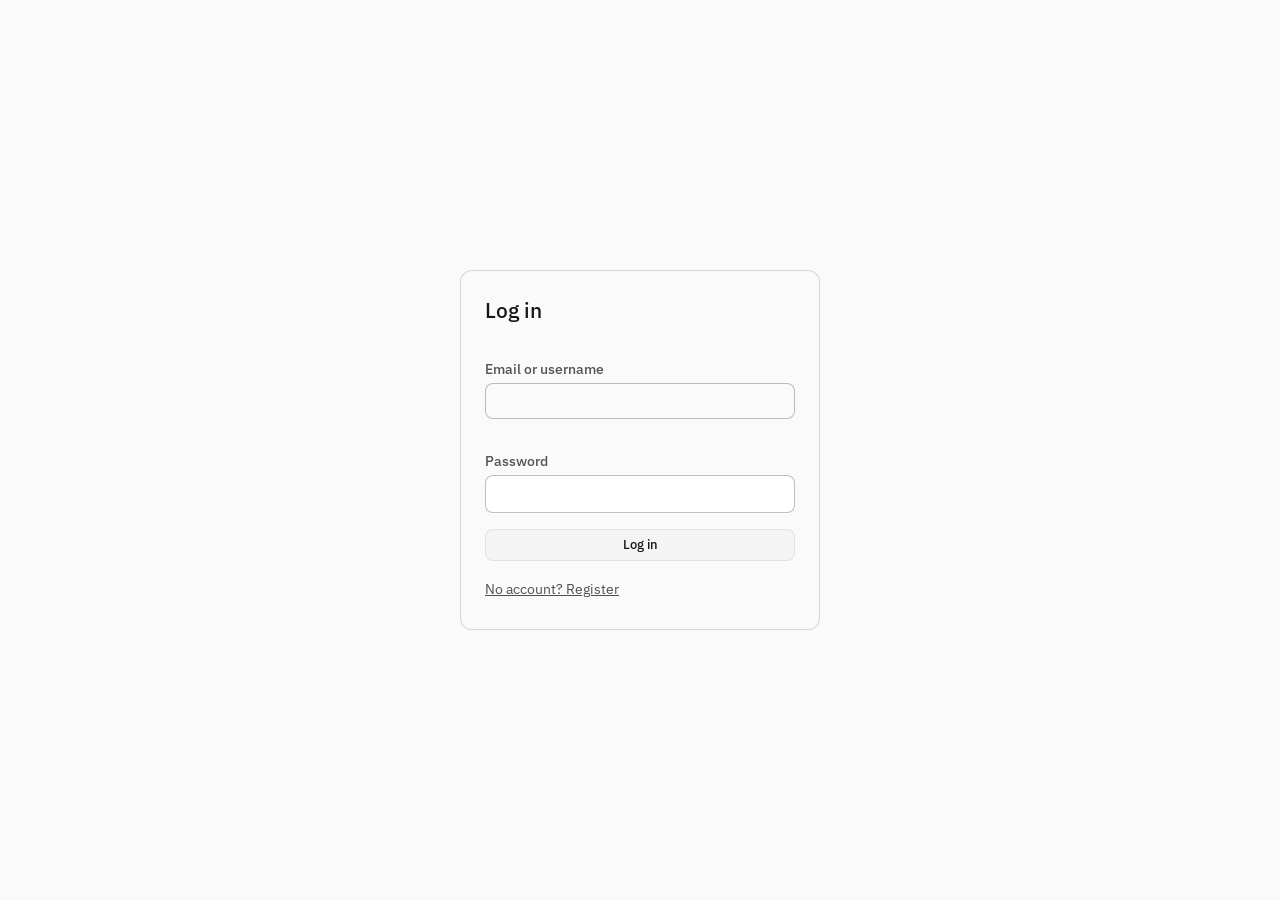
<file: static/index.html>
<!DOCTYPE html>
<html lang="en">
<head>
  <meta charset="UTF-8">
  <meta name="viewport" content="width=device-width, initial-scale=1">
  <title>SocialRadar</title>
  <!-- Fonts load from Google Fonts. Without internet the page falls back to system fonts. -->
  <link rel="preconnect" href="https://fonts.googleapis.com">
  <link rel="preconnect" href="https://fonts.gstatic.com" crossorigin>
  <link rel="stylesheet" href="https://fonts.googleapis.com/css2?family=IBM+Plex+Mono:wght@400;500&family=IBM+Plex+Sans:wght@400;500&display=swap">
  <link rel="stylesheet" href="/static/style.css">
  <!-- Set the theme before the page is drawn, so it does not flash the wrong colours.
       Saved choice first, otherwise the system setting. -->
  <script>
    (function () {
      var theme = null;
      try { theme = localStorage.getItem("socialradar-theme"); } catch (error) {}
      if (theme !== "light" && theme !== "dark") {
        theme = window.matchMedia("(prefers-color-scheme: light)").matches ? "light" : "dark";
      }
      document.documentElement.dataset.theme = theme;
    })();
  </script>
</head>
<body>
<!-- ============ LOGIN / REGISTER ============ -->
<div id="auth-screen" class="auth-screen" hidden>
  <form id="auth-form" class="auth-card" novalidate>
    <h1 id="auth-title">Log in</h1>
    <label id="auth-email-row" hidden>Email
      <input id="auth-email" type="email" autocomplete="email">
    </label>
    <label><span id="auth-login-label">Email or username</span>
      <input id="auth-login" type="text" autocomplete="username" required>
    </label>
    <label>Password
      <input id="auth-password" type="password" autocomplete="current-password" required>
    </label>
    <p id="auth-error" class="auth-error" role="alert" hidden></p>
    <button id="auth-submit" type="submit">Log in</button>
    <button id="auth-switch" class="auth-switch" type="button">No account? Register</button>
  </form>
</div>

<div class="app">

  <!-- ============ SIDEBAR ============ -->
  <aside class="sidebar">
    <div class="sidebar-top">
      <a class="brand" href="#dashboard">
        <svg class="brand-mark" viewBox="0 0 20 20" aria-hidden="true">
          <circle cx="10" cy="10" r="8.25"/>
          <path d="M10 10 L15.5 4.5"/>
          <circle class="solid" cx="10" cy="10" r="1.75"/>
        </svg>
        <span>SocialRadar</span>
      </a>
      <button id="theme-toggle" class="theme-toggle" type="button">
        <svg class="icon-sun" viewBox="0 0 20 20" aria-hidden="true"><circle cx="10" cy="10" r="3.5"/><path d="M10 2v2M10 16v2M2 10h2M16 10h2M4.3 4.3l1.4 1.4M14.3 14.3l1.4 1.4M4.3 15.7l1.4-1.4M14.3 5.7l1.4-1.4"/></svg>
        <svg class="icon-moon" viewBox="0 0 20 20" aria-hidden="true"><path d="M16.5 11.5A7 7 0 0 1 8.5 3.5a7 7 0 1 0 8 8z"/></svg>
      </button>
    </div>

    <nav class="site-nav" aria-label="Main">
      <a href="#dashboard" data-view="dashboard">
        <svg viewBox="0 0 20 20" aria-hidden="true"><rect x="3" y="3" width="6" height="6" rx="1.5"/><rect x="11" y="3" width="6" height="6" rx="1.5"/><rect x="3" y="11" width="6" height="6" rx="1.5"/><rect x="11" y="11" width="6" height="6" rx="1.5"/></svg>
        <span>Dashboard</span>
      </a>
      <a href="#trackers" data-view="trackers">
        <svg viewBox="0 0 20 20" aria-hidden="true"><circle cx="10" cy="10" r="7"/><circle cx="10" cy="10" r="3"/><path d="M10 1v3M10 16v3M1 10h3M16 10h3"/></svg>
        <span>Trackers</span>
      </a>
      <a href="#feed" data-view="feed">
        <svg viewBox="0 0 20 20" aria-hidden="true"><path d="M4 5h12M4 10h12M4 15h8"/></svg>
        <span>Feed</span>
      </a>
      <a href="#notifications" data-view="notifications">
        <svg viewBox="0 0 20 20" aria-hidden="true"><path d="M5 14V9a5 5 0 0 1 10 0v5l1.5 2h-13L5 14z"/><path d="M8.5 18h3"/></svg>
        <span>Notifications</span>
        <span id="nav-unread" class="nav-count"></span>
      </a>
    </nav>

    <div class="sidebar-foot">
      <span id="user-name" class="user-name"></span>
      <button id="logout" class="auth-switch" type="button">Log out</button>
      <span>Data stored in PostgreSQL</span>
      <a href="/docs">API docs</a>
    </div>
  </aside>

  <!-- ============ CONTENT ============ -->
  <main class="content">
    <!-- Messages about the last action (success or error) appear here. -->
    <p id="notice" class="notice" role="status" hidden></p>

    <!-- ============ DASHBOARD ============ -->
    <section id="view-dashboard" class="view" hidden>
      <header class="page-head">
        <h1>Dashboard</h1>
        <p>What your trackers have picked up so far</p>
      </header>
      <div id="dashboard-stats"></div>
      <div id="dashboard-pipeline"></div>

      <h2>Recent matches</h2>
      <div id="dashboard-recent"></div>
    </section>

    <!-- ============ TRACKERS ============ -->
    <section id="view-trackers" class="view" hidden>
      <header class="page-head">
        <h1>Trackers</h1>
        <p>Each tracker watches Bluesky and Threads posts for its keywords</p>
      </header>
      <div class="two-columns">
        <div>
          <h2>All trackers</h2>
          <div id="tracker-list"></div>
        </div>

        <aside class="side">
          <section class="panel">
            <h2 id="tracker-form-title">New tracker</h2>
            <form id="tracker-form" novalidate>
              <label for="tracker-name">Name</label>
              <input id="tracker-name" type="text" maxlength="80" placeholder="Website Leads">

              <label for="tracker-keywords">Keywords</label>
              <textarea id="tracker-keywords" rows="4" placeholder="нужен сайт&#10;website developer"></textarea>
              <p class="hint">One per line or comma-separated, case is ignored</p>

              <label for="tracker-excluded">Excluded keywords <span class="optional">optional</span></label>
              <textarea id="tracker-excluded" rows="3" placeholder="бесплатно&#10;стажировка"></textarea>
              <p class="hint">A post containing any of these is ignored</p>

              <fieldset>
                <legend>Platforms</legend>
                <label class="check"><input type="checkbox" name="platform" value="bluesky" checked> Bluesky</label>
                <label class="check"><input type="checkbox" name="platform" value="threads" checked> Threads</label>
              </fieldset>

              <label class="check"><input id="tracker-active" type="checkbox" checked> Active</label>

              <p id="tracker-form-error" class="form-error" hidden></p>

              <div class="form-actions">
                <button id="tracker-submit" type="submit" class="primary">Create tracker</button>
                <button id="tracker-cancel" type="button" hidden>Cancel</button>
              </div>
            </form>
          </section>
        </aside>
      </div>
    </section>

    <!-- ============ FEED ============ -->
    <section id="view-feed" class="view" hidden>
      <header class="page-head">
        <h1>Feed</h1>
        <p>Posts that matched a tracker, each one a potential lead</p>
      </header>
      <div class="two-columns">
        <div>
          <div class="toolbar">
            <div class="field">
              <label for="filter-platform">Platform</label>
              <select id="filter-platform">
                <option value="">All</option>
                <option value="bluesky">Bluesky</option>
                <option value="threads">Threads</option>
              </select>
            </div>
            <div class="field">
              <label for="filter-tracker">Tracker</label>
              <select id="filter-tracker">
                <option value="">All</option>
              </select>
            </div>
            <div class="field">
              <label for="filter-status">Status</label>
              <select id="filter-status">
                <option value="">All</option>
                <option value="new">New</option>
                <option value="saved">Saved</option>
                <option value="contacted">Contacted</option>
                <option value="dismissed">Dismissed</option>
              </select>
            </div>
          </div>

          <div id="feed-list"></div>
        </div>

        <aside class="side">
          <section class="panel">
            <h2>Demo data</h2>
            <p class="hint">Loads 10 prepared test posts. They are examples written for this project, not real posts from Bluesky or Threads.</p>
            <button id="seed-button" type="button">Import demo posts</button>
          </section>

          <section class="panel">
            <h2>Add a post manually</h2>
            <form id="post-form" novalidate>
              <label for="post-platform">Platform</label>
              <select id="post-platform">
                <option value="bluesky">Bluesky</option>
                <option value="threads">Threads</option>
              </select>

              <label for="post-author">Author</label>
              <input id="post-author" type="text" maxlength="100" placeholder="anna.bsky.social">

              <label for="post-external-id">Post ID</label>
              <input id="post-external-id" type="text" maxlength="100" placeholder="post-001">
              <p class="hint">Unique per platform</p>

              <label for="post-text">Text</label>
              <textarea id="post-text" rows="4" maxlength="2000" placeholder="Мне нужен сайт для магазина"></textarea>

              <label for="post-url">URL</label>
              <input id="post-url" type="url" placeholder="https://bsky.app/profile/…/post/…">

              <p id="post-form-error" class="form-error" hidden></p>

              <div class="form-actions">
                <button type="submit" class="primary">Add post</button>
              </div>
            </form>
          </section>
        </aside>
      </div>

      <h2>All ingested posts</h2>
      <p class="hint">Every post received, including those that matched no tracker</p>
      <div id="post-list"></div>
    </section>

    <!-- ============ NOTIFICATIONS ============ -->
    <section id="view-notifications" class="view" hidden>
      <header class="page-head">
        <h1>Notifications</h1>
        <p>One for every new match</p>
      </header>
      <div class="toolbar">
        <div class="field">
          <label for="filter-read">Show</label>
          <select id="filter-read">
            <option value="">All</option>
            <option value="false">Unread</option>
            <option value="true">Read</option>
          </select>
        </div>
      </div>
      <div id="notification-list"></div>
    </section>
  </main>

</div>
<script src="/static/app.js"></script>
</body>
</html>
</file>
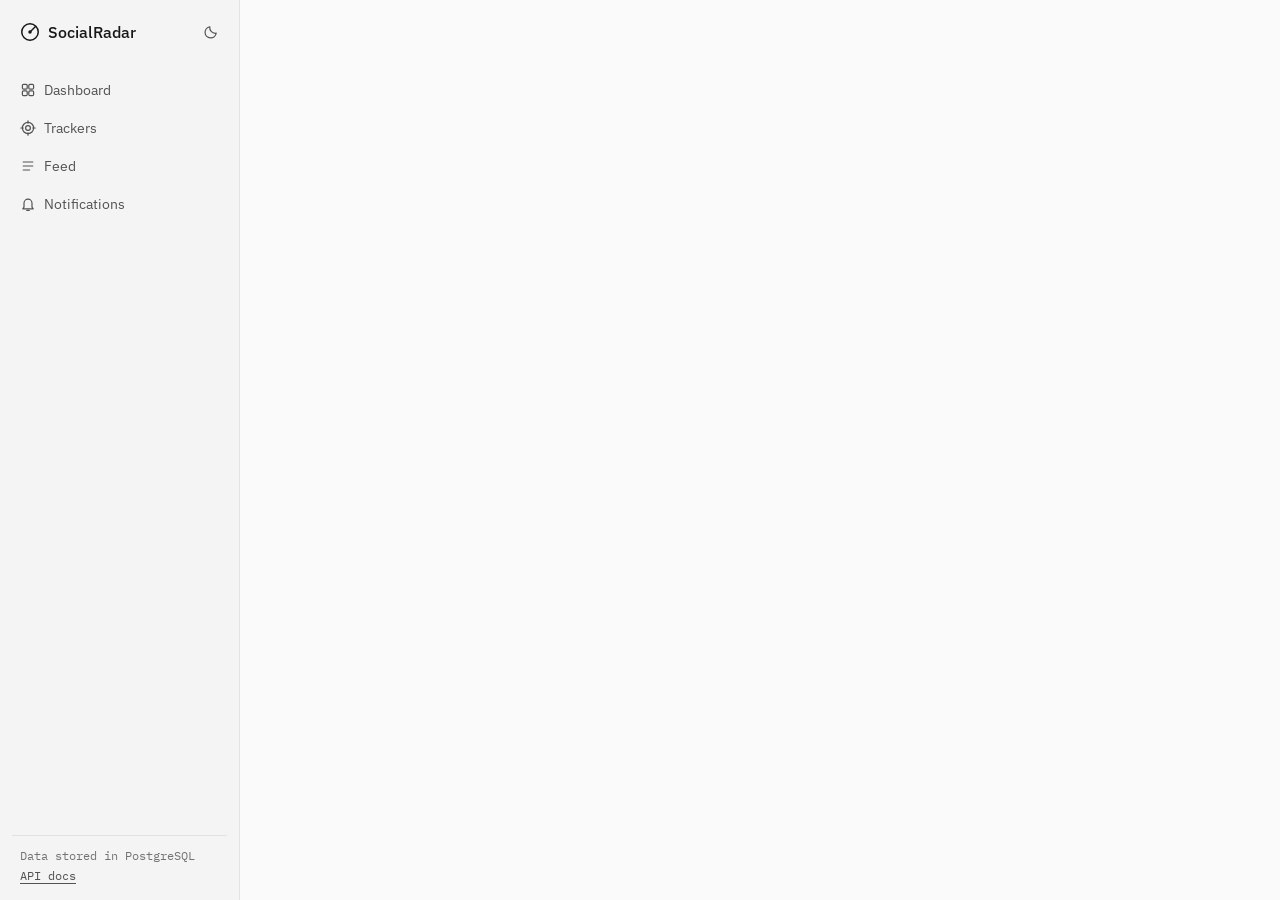
<file: SocialRadar/static/index.html>
<!DOCTYPE html>
<html lang="en">
<head>
  <meta charset="UTF-8">
  <meta name="viewport" content="width=device-width, initial-scale=1">
  <title>SocialRadar</title>
  <!-- Fonts load from Google Fonts. Without internet the page falls back to system fonts. -->
  <link rel="preconnect" href="https://fonts.googleapis.com">
  <link rel="preconnect" href="https://fonts.gstatic.com" crossorigin>
  <link rel="stylesheet" href="https://fonts.googleapis.com/css2?family=IBM+Plex+Mono:wght@400;500&family=IBM+Plex+Sans:wght@400;500&display=swap">
  <link rel="stylesheet" href="/static/style.css">
  <!-- Set the theme before the page is drawn, so it does not flash the wrong colours.
       Saved choice first, otherwise the system setting. -->
  <script>
    (function () {
      var theme = null;
      try { theme = localStorage.getItem("socialradar-theme"); } catch (error) {}
      if (theme !== "light" && theme !== "dark") {
        theme = window.matchMedia("(prefers-color-scheme: light)").matches ? "light" : "dark";
      }
      document.documentElement.dataset.theme = theme;
    })();
  </script>
</head>
<body>
<div class="app">

  <!-- ============ SIDEBAR ============ -->
  <aside class="sidebar">
    <div class="sidebar-top">
      <a class="brand" href="#dashboard">
        <svg class="brand-mark" viewBox="0 0 20 20" aria-hidden="true">
          <circle cx="10" cy="10" r="8.25"/>
          <path d="M10 10 L15.5 4.5"/>
          <circle class="solid" cx="10" cy="10" r="1.75"/>
        </svg>
        <span>SocialRadar</span>
      </a>
      <button id="theme-toggle" class="theme-toggle" type="button">
        <svg class="icon-sun" viewBox="0 0 20 20" aria-hidden="true"><circle cx="10" cy="10" r="3.5"/><path d="M10 2v2M10 16v2M2 10h2M16 10h2M4.3 4.3l1.4 1.4M14.3 14.3l1.4 1.4M4.3 15.7l1.4-1.4M14.3 5.7l1.4-1.4"/></svg>
        <svg class="icon-moon" viewBox="0 0 20 20" aria-hidden="true"><path d="M16.5 11.5A7 7 0 0 1 8.5 3.5a7 7 0 1 0 8 8z"/></svg>
      </button>
    </div>

    <nav class="site-nav" aria-label="Main">
      <a href="#dashboard" data-view="dashboard">
        <svg viewBox="0 0 20 20" aria-hidden="true"><rect x="3" y="3" width="6" height="6" rx="1.5"/><rect x="11" y="3" width="6" height="6" rx="1.5"/><rect x="3" y="11" width="6" height="6" rx="1.5"/><rect x="11" y="11" width="6" height="6" rx="1.5"/></svg>
        <span>Dashboard</span>
      </a>
      <a href="#trackers" data-view="trackers">
        <svg viewBox="0 0 20 20" aria-hidden="true"><circle cx="10" cy="10" r="7"/><circle cx="10" cy="10" r="3"/><path d="M10 1v3M10 16v3M1 10h3M16 10h3"/></svg>
        <span>Trackers</span>
      </a>
      <a href="#feed" data-view="feed">
        <svg viewBox="0 0 20 20" aria-hidden="true"><path d="M4 5h12M4 10h12M4 15h8"/></svg>
        <span>Feed</span>
      </a>
      <a href="#notifications" data-view="notifications">
        <svg viewBox="0 0 20 20" aria-hidden="true"><path d="M5 14V9a5 5 0 0 1 10 0v5l1.5 2h-13L5 14z"/><path d="M8.5 18h3"/></svg>
        <span>Notifications</span>
        <span id="nav-unread" class="nav-count"></span>
      </a>
    </nav>

    <div class="sidebar-foot">
      <span>Data stored in PostgreSQL</span>
      <a href="/docs">API docs</a>
    </div>
  </aside>

  <!-- ============ CONTENT ============ -->
  <main class="content">
    <!-- Messages about the last action (success or error) appear here. -->
    <p id="notice" class="notice" role="status" hidden></p>

    <!-- ============ DASHBOARD ============ -->
    <section id="view-dashboard" class="view" hidden>
      <header class="page-head">
        <h1>Dashboard</h1>
        <p>What your trackers have picked up so far</p>
      </header>
      <div id="dashboard-stats"></div>
      <div id="dashboard-pipeline"></div>

      <h2>Recent matches</h2>
      <div id="dashboard-recent"></div>
    </section>

    <!-- ============ TRACKERS ============ -->
    <section id="view-trackers" class="view" hidden>
      <header class="page-head">
        <h1>Trackers</h1>
        <p>Each tracker watches Bluesky and Threads posts for its keywords</p>
      </header>
      <div class="two-columns">
        <div>
          <h2>All trackers</h2>
          <div id="tracker-list"></div>
        </div>

        <aside class="side">
          <section class="panel">
            <h2 id="tracker-form-title">New tracker</h2>
            <form id="tracker-form" novalidate>
              <label for="tracker-name">Name</label>
              <input id="tracker-name" type="text" maxlength="80" placeholder="Website Leads">

              <label for="tracker-keywords">Keywords</label>
              <textarea id="tracker-keywords" rows="4" placeholder="нужен сайт&#10;website developer"></textarea>
              <p class="hint">One per line or comma-separated, case is ignored</p>

              <label for="tracker-excluded">Excluded keywords <span class="optional">optional</span></label>
              <textarea id="tracker-excluded" rows="3" placeholder="бесплатно&#10;стажировка"></textarea>
              <p class="hint">A post containing any of these is ignored</p>

              <fieldset>
                <legend>Platforms</legend>
                <label class="check"><input type="checkbox" name="platform" value="bluesky" checked> Bluesky</label>
                <label class="check"><input type="checkbox" name="platform" value="threads" checked> Threads</label>
              </fieldset>

              <label class="check"><input id="tracker-active" type="checkbox" checked> Active</label>

              <p id="tracker-form-error" class="form-error" hidden></p>

              <div class="form-actions">
                <button id="tracker-submit" type="submit" class="primary">Create tracker</button>
                <button id="tracker-cancel" type="button" hidden>Cancel</button>
              </div>
            </form>
          </section>
        </aside>
      </div>
    </section>

    <!-- ============ FEED ============ -->
    <section id="view-feed" class="view" hidden>
      <header class="page-head">
        <h1>Feed</h1>
        <p>Posts that matched a tracker, each one a potential lead</p>
      </header>
      <div class="two-columns">
        <div>
          <div class="toolbar">
            <div class="field">
              <label for="filter-platform">Platform</label>
              <select id="filter-platform">
                <option value="">All</option>
                <option value="bluesky">Bluesky</option>
                <option value="threads">Threads</option>
              </select>
            </div>
            <div class="field">
              <label for="filter-tracker">Tracker</label>
              <select id="filter-tracker">
                <option value="">All</option>
              </select>
            </div>
            <div class="field">
              <label for="filter-status">Status</label>
              <select id="filter-status">
                <option value="">All</option>
                <option value="new">New</option>
                <option value="saved">Saved</option>
                <option value="contacted">Contacted</option>
                <option value="dismissed">Dismissed</option>
              </select>
            </div>
          </div>

          <div id="feed-list"></div>
        </div>

        <aside class="side">
          <section class="panel">
            <h2>Demo data</h2>
            <p class="hint">Loads 10 prepared test posts. They are examples written for this project, not real posts from Bluesky or Threads.</p>
            <button id="seed-button" type="button">Import demo posts</button>
          </section>

          <section class="panel">
            <h2>Add a post manually</h2>
            <form id="post-form" novalidate>
              <label for="post-platform">Platform</label>
              <select id="post-platform">
                <option value="bluesky">Bluesky</option>
                <option value="threads">Threads</option>
              </select>

              <label for="post-author">Author</label>
              <input id="post-author" type="text" maxlength="100" placeholder="anna.bsky.social">

              <label for="post-external-id">Post ID</label>
              <input id="post-external-id" type="text" maxlength="100" placeholder="post-001">
              <p class="hint">Unique per platform</p>

              <label for="post-text">Text</label>
              <textarea id="post-text" rows="4" maxlength="2000" placeholder="Мне нужен сайт для магазина"></textarea>

              <label for="post-url">URL</label>
              <input id="post-url" type="url" placeholder="https://bsky.app/profile/…/post/…">

              <p id="post-form-error" class="form-error" hidden></p>

              <div class="form-actions">
                <button type="submit" class="primary">Add post</button>
              </div>
            </form>
          </section>
        </aside>
      </div>

      <h2>All ingested posts</h2>
      <p class="hint">Every post received, including those that matched no tracker</p>
      <div id="post-list"></div>
    </section>

    <!-- ============ NOTIFICATIONS ============ -->
    <section id="view-notifications" class="view" hidden>
      <header class="page-head">
        <h1>Notifications</h1>
        <p>One for every new match</p>
      </header>
      <div class="toolbar">
        <div class="field">
          <label for="filter-read">Show</label>
          <select id="filter-read">
            <option value="">All</option>
            <option value="false">Unread</option>
            <option value="true">Read</option>
          </select>
        </div>
      </div>
      <div id="notification-list"></div>
    </section>
  </main>

</div>
<script src="/static/app.js"></script>
</body>
</html>
</file>
<file: static/style.css>
/* SocialRadar — a radar operator's console.

   Rules of this stylesheet:
   - Every surface, border and text colour comes from one graphite ramp.
   - One accent, the "signal" green. It appears only where the radar found
     something: the keyword inside a post, and the dot next to anything
     that is new, unread or active.
   - Spacing sits on a 4px grid. Two type families: Plex Sans for the
     interface, Plex Mono for figures and meta. */

:root {
  color-scheme: dark;

  /* Graphite ramp */
  --deep: #0f0f10; /* sidebar */
  --bg: #141415; /* page */
  --card: #19191b;
  --raised: #232325; /* active row, buttons, tags */
  --hairline: rgba(237, 237, 237, 0.08);
  --hairline-strong: rgba(237, 237, 237, 0.14);

  /* Three text roles */
  --text: #ededed;
  --text-2: #a1a1a6;
  --muted: #85858b;

  --raised-hover: #2b2b2e;
  --primary-hover: #ffffff;

  /* The one accent, plus a toned-down red for errors */
  --signal: #46d08f; /* dots and the pipeline bar */
  --signal-text: #46d08f; /* keyword found in a post */
  --signal-wash: rgba(70, 208, 143, 0.14);
  --negative: #e5484d;

  /* Neutral steps of the pipeline bar */
  --step-1: rgba(237, 237, 237, 0.62);
  --step-2: rgba(237, 237, 237, 0.34);
  --step-3: rgba(237, 237, 237, 0.14);

  --sans: "IBM Plex Sans", ui-sans-serif, system-ui, -apple-system, "Segoe UI", Arial, sans-serif;
  --mono: "IBM Plex Mono", ui-monospace, "SF Mono", Menlo, Consolas, monospace;

  --ease: cubic-bezier(0.22, 1, 0.36, 1);
}

/* Light theme: the same roles with light values. The <html> element gets
   data-theme="light" or "dark" from the script in index.html / app.js,
   and every rule below uses the variables, so nothing else has to change. */
:root[data-theme="light"] {
  color-scheme: light;

  --deep: #f4f4f5;
  --bg: #fafafa;
  --card: #ffffff;
  --raised: #f4f4f5;
  --hairline: rgba(23, 23, 23, 0.08);
  --hairline-strong: rgba(23, 23, 23, 0.16);

  --text: #171717;
  --text-2: #525252;
  --muted: #737373;

  --raised-hover: #e9e9eb;
  --primary-hover: #000000;

  --signal: #16a34a;
  --signal-text: #0b6e3c;
  --signal-wash: rgba(22, 163, 74, 0.14);
  --negative: #dc2626;

  --step-1: rgba(23, 23, 23, 0.55);
  --step-2: rgba(23, 23, 23, 0.3);
  --step-3: rgba(23, 23, 23, 0.12);
}

* {
  box-sizing: border-box;
}

html {
  -webkit-text-size-adjust: 100%;
}

body {
  margin: 0;
  background: var(--bg);
  color: var(--text);
  font-family: var(--sans);
  font-size: 14px;
  line-height: 20px;
}

[hidden] {
  display: none !important;
}

a {
  color: inherit;
}

/* ---------- App frame ---------- */

.app {
  display: grid;
  grid-template-columns: 240px minmax(0, 1fr);
  min-height: 100vh;
}

.content {
  min-width: 0;
  max-width: 1440px;
  padding: 32px 32px 64px;
}

/* ---------- Sidebar ---------- */

.sidebar {
  position: sticky;
  top: 0;
  display: flex;
  flex-direction: column;
  height: 100vh;
  padding: 16px 12px;
  background: var(--deep);
  border-right: 1px solid var(--hairline);
}

.sidebar-top {
  display: flex;
  align-items: center;
  justify-content: space-between;
  gap: 8px;
}

/* Theme switch: shows a sun in the dark theme and a moon in the light one. */
.theme-toggle {
  display: grid;
  place-items: center;
  width: 32px;
  padding: 0;
  border-color: transparent;
  background: none;
  color: var(--text-2);
}

.theme-toggle:hover {
  color: var(--text);
}

.theme-toggle svg {
  width: 16px;
  height: 16px;
  fill: none;
  stroke: currentColor;
  stroke-width: 1.5;
  stroke-linecap: round;
  stroke-linejoin: round;
}

.theme-toggle .icon-moon,
:root[data-theme="light"] .theme-toggle .icon-sun {
  display: none;
}

:root[data-theme="light"] .theme-toggle .icon-moon {
  display: block;
}

.brand {
  display: flex;
  align-items: center;
  gap: 8px;
  height: 32px;
  padding: 0 8px;
  font-size: 16px;
  font-weight: 500;
  line-height: 1;
  text-decoration: none;
}

.brand-mark {
  width: 20px;
  height: 20px;
  fill: none;
  stroke: currentColor;
  stroke-width: 1.5;
  stroke-linecap: round;
}

.brand-mark .solid {
  fill: currentColor;
  stroke: none;
}

.site-nav {
  display: flex;
  flex-direction: column;
  gap: 2px;
  margin-top: 24px;
}

.site-nav a {
  display: flex;
  align-items: center;
  gap: 8px;
  height: 36px;
  padding: 0 8px;
  border-radius: 8px;
  color: var(--text-2);
  text-decoration: none;
  transition: background-color 140ms var(--ease), color 140ms var(--ease);
}

.site-nav a:hover {
  color: var(--text);
}

.site-nav a[aria-current="page"] {
  background: var(--raised);
  box-shadow: inset 0 1px 0 var(--hairline);
  color: var(--text);
  font-weight: 500;
}

.site-nav svg {
  flex: none;
  width: 16px;
  height: 16px;
  fill: none;
  stroke: currentColor;
  stroke-width: 1.5;
  stroke-linecap: round;
  stroke-linejoin: round;
}

.nav-count {
  margin-left: auto;
  color: var(--text-2);
  font-family: var(--mono);
  font-size: 12px;
  font-weight: 400;
}

.sidebar-foot {
  display: grid;
  gap: 4px;
  margin-top: auto;
  padding: 12px 8px 0;
  border-top: 1px solid var(--hairline);
  color: var(--muted);
  font-family: var(--mono);
  font-size: 12px;
  line-height: 16px;
}

.sidebar-foot a {
  color: var(--text-2);
  text-underline-offset: 3px;
}

.sidebar-foot a:hover {
  color: var(--text);
}

/* ---------- Text ---------- */

.page-head {
  margin-bottom: 24px;
}

h1 {
  margin: 0;
  font-size: 28px;
  line-height: 32px;
  font-weight: 500;
}

.page-head p {
  margin: 4px 0 0;
  color: var(--text-2);
}

h2 {
  margin: 32px 0 12px;
  font-size: 14px;
  line-height: 20px;
  font-weight: 500;
}

.two-columns > div > h2:first-child,
.panel h2 {
  margin-top: 0;
}

h3 {
  margin: 0;
  font-size: 15px;
  line-height: 20px;
  font-weight: 500;
}

.hint {
  margin: 4px 0 0;
  color: var(--muted);
  font-size: 13px;
}

h2 + .hint {
  margin: -8px 0 12px;
}

.optional {
  color: var(--muted);
  font-weight: 400;
}

/* Figures and meta: platform, time, counts, keywords. */
.meta,
.tag,
.time,
.number {
  font-family: var(--mono);
  font-size: 12px;
  line-height: 16px;
  font-variant-numeric: tabular-nums;
}

.meta,
.time {
  color: var(--muted);
}

/* ---------- Layout ---------- */

.two-columns {
  display: grid;
  grid-template-columns: minmax(0, 1fr) 320px;
  gap: 24px;
  align-items: start;
}

.side {
  display: grid;
  gap: 12px;
}

.panel,
.list,
.toolbar,
.table-wrap,
.state,
.stats div {
  background: var(--card);
  border: 1px solid var(--hairline);
  border-radius: 12px;
}

.panel {
  padding: 20px;
}

#view-notifications .toolbar,
#notification-list {
  max-width: 800px;
}

/* ---------- Notice (result of the last action) ---------- */

.notice {
  display: flex;
  align-items: center;
  gap: 8px;
  margin: 0 0 16px;
  padding: 8px 12px;
  border: 1px solid var(--hairline);
  border-radius: 8px;
  background: var(--raised);
}

.notice::before {
  content: "";
  flex: none;
  width: 6px;
  height: 6px;
  border-radius: 50%;
  background: var(--signal);
}

.notice.error {
  color: var(--negative);
}

.notice.error::before {
  background: var(--negative);
}

/* ---------- Loading / empty / error states ---------- */

.state {
  margin: 0;
  padding: 32px 20px;
  color: var(--text-2);
  text-align: center;
}

.state span {
  display: block;
  margin-top: 4px;
  color: var(--muted);
  font-size: 13px;
}

.state.error {
  color: var(--negative);
}

.state a {
  color: var(--text);
  text-underline-offset: 3px;
}

/* ---------- Buttons ---------- */

button {
  height: 32px;
  padding: 0 12px;
  border: 1px solid var(--hairline);
  border-radius: 8px;
  background: var(--raised);
  color: var(--text);
  font: inherit;
  font-size: 13px;
  font-weight: 500;
  cursor: pointer;
  transition: background-color 140ms var(--ease), border-color 140ms var(--ease),
    transform 140ms var(--ease);
}

button:hover {
  border-color: var(--hairline-strong);
  background: var(--raised-hover);
}

button:active {
  transform: scale(0.98);
}

/* Primary action: off-white from the ramp, so the accent stays rare. */
button.primary {
  height: 36px;
  padding: 0 16px;
  border-color: var(--text);
  background: var(--text);
  color: var(--bg);
}

button.primary:hover {
  border-color: var(--primary-hover);
  background: var(--primary-hover);
}

button.danger-armed,
button.danger-armed:hover {
  border-color: var(--negative);
  background: var(--negative);
  color: var(--deep);
}

button:disabled {
  opacity: 0.5;
  cursor: default;
}

button:focus-visible,
a:focus-visible,
input:focus-visible,
textarea:focus-visible,
select:focus-visible {
  outline: 2px solid var(--text);
  outline-offset: 2px;
}

/* ---------- Forms ---------- */

form label,
.field label,
legend {
  display: block;
  margin: 16px 0 4px;
  color: var(--text-2);
  font-size: 13px;
  font-weight: 500;
}

form > label:first-child {
  margin-top: 0;
}

input[type="text"],
input[type="url"],
textarea,
select {
  width: 100%;
  padding: 8px 12px;
  border: 1px solid var(--hairline-strong);
  border-radius: 8px;
  background: var(--bg);
  color: var(--text);
  font: inherit;
}

input[type="text"],
input[type="url"],
select {
  height: 36px;
  padding-top: 0;
  padding-bottom: 0;
}

input::placeholder,
textarea::placeholder {
  color: var(--muted);
}

textarea {
  display: block;
  resize: vertical;
}

input[type="checkbox"] {
  width: 16px;
  height: 16px;
  margin: 0;
  accent-color: var(--text);
}

fieldset {
  margin: 16px 0 0;
  padding: 0;
  border: 0;
}

legend {
  margin: 0;
  padding: 0;
}

form label.check {
  display: inline-flex;
  align-items: center;
  gap: 8px;
  margin: 4px 16px 0 0;
  color: var(--text);
  font-size: 14px;
  font-weight: 400;
}

form > label.check {
  margin-top: 16px;
}

.form-error {
  margin: 16px 0 0;
  color: var(--negative);
  font-size: 13px;
}

.form-actions {
  display: flex;
  gap: 8px;
  margin-top: 20px;
}

.panel > button {
  margin-top: 12px;
}

.toolbar {
  display: flex;
  flex-wrap: wrap;
  gap: 12px;
  margin-bottom: 12px;
  padding: 16px;
}

.toolbar .field {
  flex: 1 1 140px;
}

.toolbar .field label {
  margin-top: 0;
}

/* ---------- Dashboard ---------- */

.stats {
  display: grid;
  grid-template-columns: repeat(4, minmax(0, 1fr));
  gap: 12px;
  margin: 0;
}

.stats div {
  padding: 16px 20px 20px;
}

.stats dt {
  color: var(--text-2);
  font-size: 13px;
}

.stats dd {
  margin: 8px 0 0;
  font-family: var(--mono);
  font-size: 28px;
  line-height: 1;
  font-weight: 500;
  font-variant-numeric: tabular-nums;
}

/* Lead pipeline: one stacked bar. Only "new" gets the accent,
   the other statuses are neutral steps of the ramp. */

.pipeline {
  margin-top: 12px;
}

.pipeline-head {
  display: flex;
  align-items: baseline;
  justify-content: space-between;
  gap: 12px;
}

.pipeline-head h2 {
  margin: 0;
}

.pipeline-bar {
  display: flex;
  gap: 2px;
  height: 12px;
  margin: 16px 0;
}

.pipeline-bar span {
  min-width: 4px;
  border-radius: 2px;
}

.pipeline-bar span:first-child {
  border-radius: 6px 2px 2px 6px;
}

.pipeline-bar span:last-child {
  border-radius: 2px 6px 6px 2px;
}

.pipeline-bar span:only-child {
  border-radius: 6px;
}

.seg-new {
  background: var(--signal);
}

.seg-saved {
  background: var(--step-1);
}

.seg-contacted {
  background: var(--step-2);
}

.seg-dismissed {
  background: var(--step-3);
}

.pipeline-legend {
  display: grid;
  grid-template-columns: repeat(4, minmax(0, 1fr));
  gap: 12px;
  margin: 0;
}

.pipeline-legend dt {
  display: flex;
  align-items: center;
  gap: 8px;
  color: var(--text-2);
  font-size: 13px;
}

.pipeline-legend dt i {
  width: 8px;
  height: 8px;
  border-radius: 2px;
}

.pipeline-legend dd {
  margin: 4px 0 0 16px;
  font-family: var(--mono);
  font-size: 14px;
  font-variant-numeric: tabular-nums;
}

/* ---------- Lists (trackers, leads, notifications) ---------- */

.list {
  margin: 0;
  padding: 0;
  list-style: none;
}

.list > li {
  padding: 16px 20px;
}

.list > li + li {
  border-top: 1px solid var(--hairline);
}

.row-head {
  display: flex;
  flex-wrap: wrap;
  align-items: center;
  gap: 4px 12px;
}

.row-head .status {
  margin-left: auto;
}

.author {
  font-weight: 500;
  overflow-wrap: anywhere;
}

/* Status with the signal dot. The dot is green only for things that are
   live or waiting for the user: new leads, unread notifications,
   active trackers. */
.status {
  display: inline-flex;
  align-items: center;
  gap: 8px;
  color: var(--text-2);
  font-size: 13px;
  white-space: nowrap;
}

.status::before {
  content: "";
  width: 6px;
  height: 6px;
  border-radius: 50%;
  background: var(--muted);
}

.status-new,
.status-unread,
.status-active {
  color: var(--text);
}

.status-new::before,
.status-unread::before,
.status-active::before {
  background: var(--signal);
}

.status-dismissed,
.status-paused,
.status-read {
  color: var(--muted);
}

.status-dismissed::before,
.status-paused::before,
.status-read::before {
  background: none;
  box-shadow: inset 0 0 0 1px var(--muted);
}

.tags {
  display: flex;
  flex-wrap: wrap;
  gap: 4px;
}

.tag {
  padding: 2px 8px;
  border-radius: 4px;
  background: var(--raised);
  color: var(--text);
  overflow-wrap: anywhere;
}

.tag-excluded {
  color: var(--muted);
  text-decoration: line-through;
}

.tag-demo {
  background: none;
  box-shadow: inset 0 0 0 1px var(--hairline-strong);
  color: var(--muted);
}

.post-text {
  margin: 8px 0;
  font-size: 15px;
  line-height: 22px;
  overflow-wrap: anywhere;
}

/* The moment of the product: the keyword the radar picked up. */
mark {
  padding: 0 2px;
  border-radius: 4px;
  background: var(--signal-wash);
  color: var(--signal-text);
}

.match-line {
  margin: 0;
  color: var(--text-2);
  font-size: 13px;
}

.match-line .meta {
  margin-left: 8px;
}

.actions {
  display: flex;
  flex-wrap: wrap;
  align-items: center;
  gap: 8px;
  margin-top: 12px;
}

.actions a {
  margin-left: auto;
  color: var(--text-2);
  font-size: 13px;
  text-underline-offset: 3px;
  transition: color 140ms var(--ease);
}

.actions a:hover {
  color: var(--text);
}

/* Without buttons (dashboard) the link sits right under the match line. */
.actions-bare {
  margin-top: 4px;
}

.actions-bare a {
  margin-left: 0;
}

.lead-dismissed .post-text {
  color: var(--muted);
}

/* Tracker rows */

.tracker-paused h3 {
  color: var(--text-2);
}

.details {
  display: grid;
  grid-template-columns: 96px minmax(0, 1fr);
  gap: 8px 12px;
  margin: 12px 0 0;
}

.details dt {
  color: var(--muted);
  font-size: 13px;
}

.details dd {
  margin: 0;
}

/* Notifications */

.notification-message {
  margin: 8px 0 0;
}

.notification:not(.unread) .notification-message {
  color: var(--text-2);
}

.notification blockquote {
  margin: 8px 0 0;
  padding-left: 12px;
  border-left: 1px solid var(--hairline-strong);
  color: var(--muted);
  font-size: 13px;
  overflow-wrap: anywhere;
}

/* ---------- Posts table ---------- */

.table-wrap {
  overflow-x: auto;
}

table {
  width: 100%;
  border-collapse: collapse;
  font-size: 13px;
}

th,
td {
  padding: 12px 20px 12px 0;
  border-bottom: 1px solid var(--hairline);
  text-align: left;
  vertical-align: top;
}

th:first-child,
td:first-child {
  padding-left: 20px;
}

tbody tr:last-child td {
  border-bottom: 0;
}

th {
  color: var(--muted);
  font-weight: 400;
  white-space: nowrap;
}

td.text-cell {
  min-width: 260px;
  color: var(--text-2);
}

td.number,
th.number {
  text-align: right;
}

td.number {
  color: var(--text);
}

td:last-child {
  padding: 8px 20px 8px 0;
  text-align: right;
  white-space: nowrap;
}

/* ---------- Medium screens: forms move under the list ---------- */

@media (max-width: 1080px) {
  .two-columns {
    grid-template-columns: minmax(0, 1fr);
  }

  .stats,
  .pipeline-legend {
    grid-template-columns: repeat(2, minmax(0, 1fr));
  }
}

/* ---------- Small screens: sidebar becomes a top bar ---------- */

@media (max-width: 760px) {
  .app {
    display: block;
  }

  .sidebar {
    z-index: 5;
    height: auto;
    padding: 12px 8px 8px;
    border-right: 0;
    border-bottom: 1px solid var(--hairline);
  }

  .site-nav {
    flex-direction: row;
    gap: 4px;
    margin-top: 8px;
    overflow-x: auto;
  }

  .site-nav a {
    flex: none;
    padding: 0 12px;
  }

  .site-nav svg,
  .sidebar-foot {
    display: none;
  }

  .nav-count {
    margin-left: 0;
  }

  .content {
    padding: 20px 16px 48px;
  }

  h1 {
    font-size: 24px;
    line-height: 28px;
  }

  .list > li,
  .panel {
    padding: 16px;
  }

  .actions a {
    margin-left: 0;
    flex-basis: 100%;
  }
}

@media (prefers-reduced-motion: reduce) {
  * {
    transition: none !important;
  }
}

/* ---- Login / register ---- */
.auth-screen { position: fixed; inset: 0; z-index: 100; display: flex; align-items: center;
  justify-content: center; background: var(--bg, #f6f7f9); }
.auth-screen[hidden] { display: none; }
.auth-card { display: flex; flex-direction: column; gap: 12px; width: min(360px, 90vw);
  padding: 24px; border: 1px solid rgba(128,128,128,.3); border-radius: 12px;
  background: var(--surface, var(--bg, #fff)); }
.auth-card h1 { margin: 0 0 4px; font-size: 1.3rem; }
.auth-card label { display: flex; flex-direction: column; gap: 4px; font-size: .9rem; }
.auth-card input { padding: 8px 10px; font: inherit; border-radius: 8px;
  border: 1px solid rgba(128,128,128,.5); }
.auth-error { margin: 0; color: #c0392b; font-size: .9rem; }
.auth-switch { background: none; border: 0; padding: 0; color: inherit; opacity: .75;
  text-decoration: underline; cursor: pointer; font: inherit; font-size: .85rem; text-align: left; }
.user-name { font-weight: 600; }
</file>
